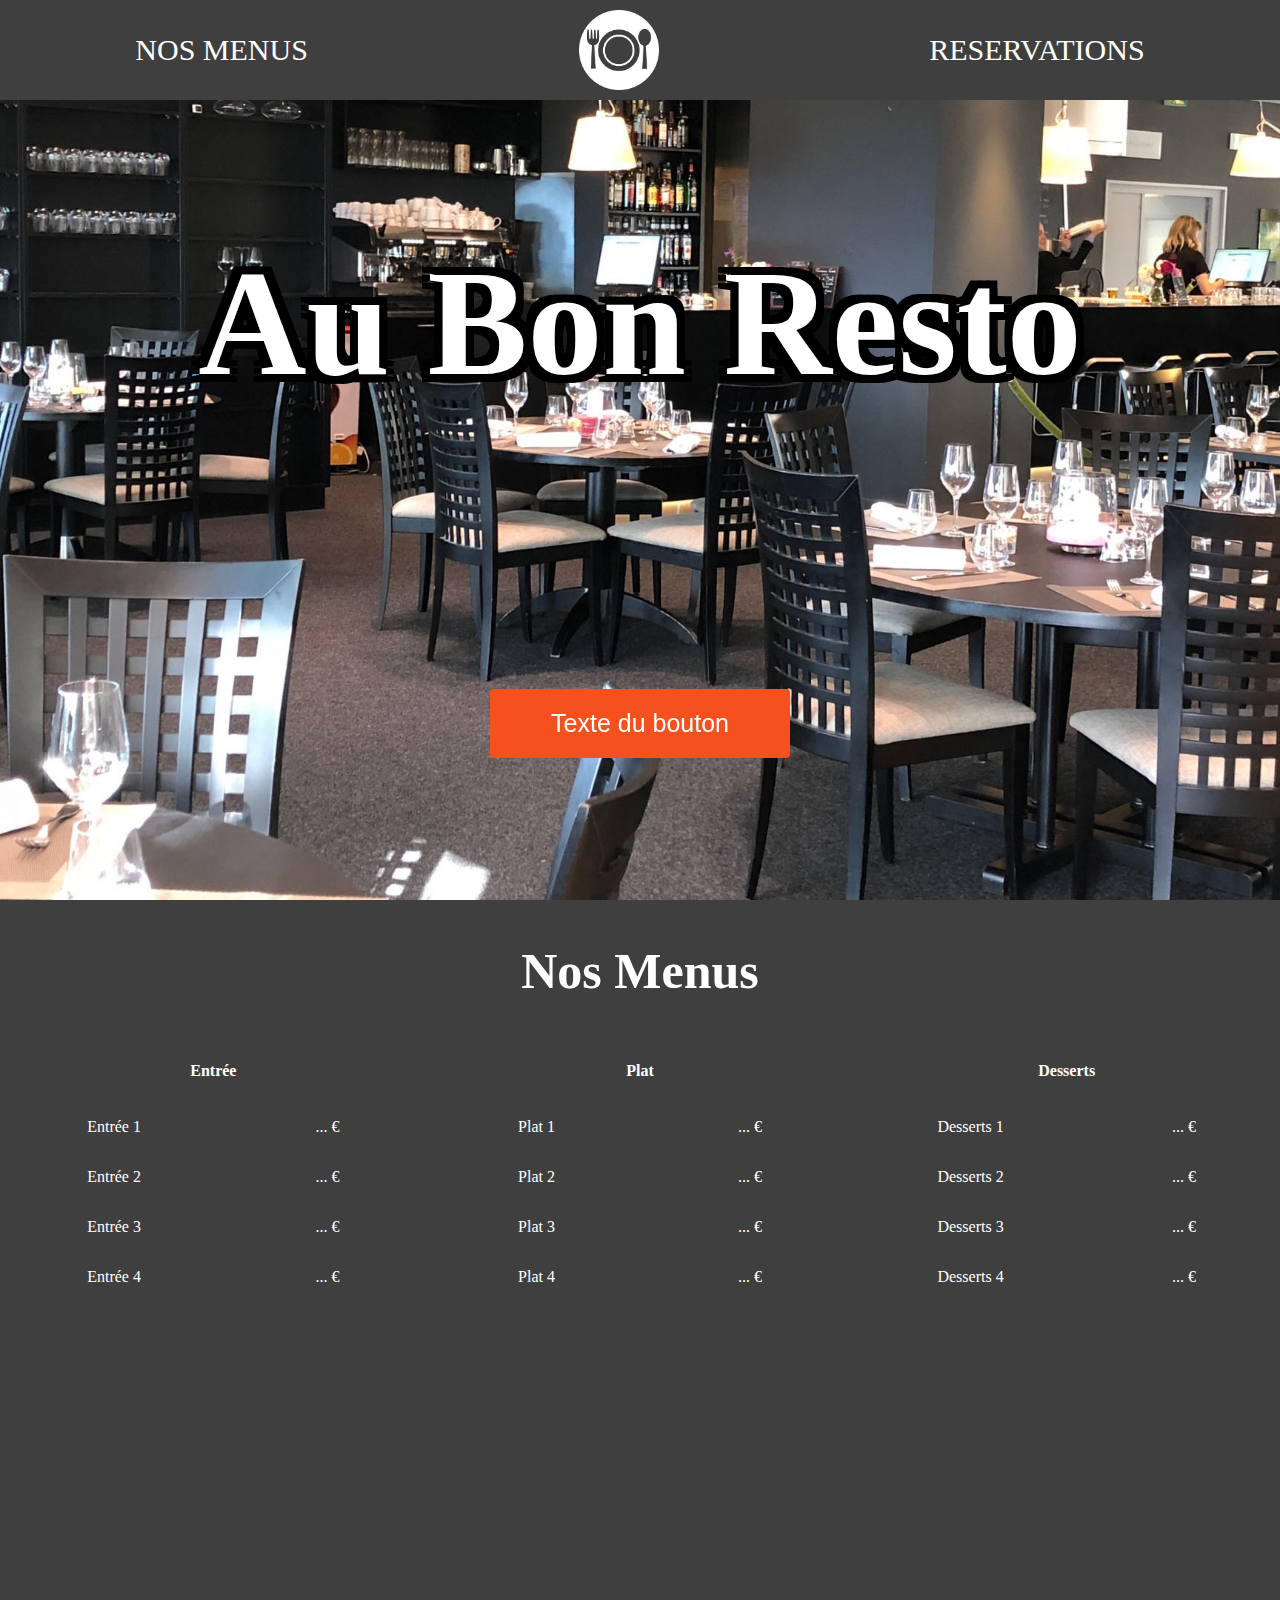
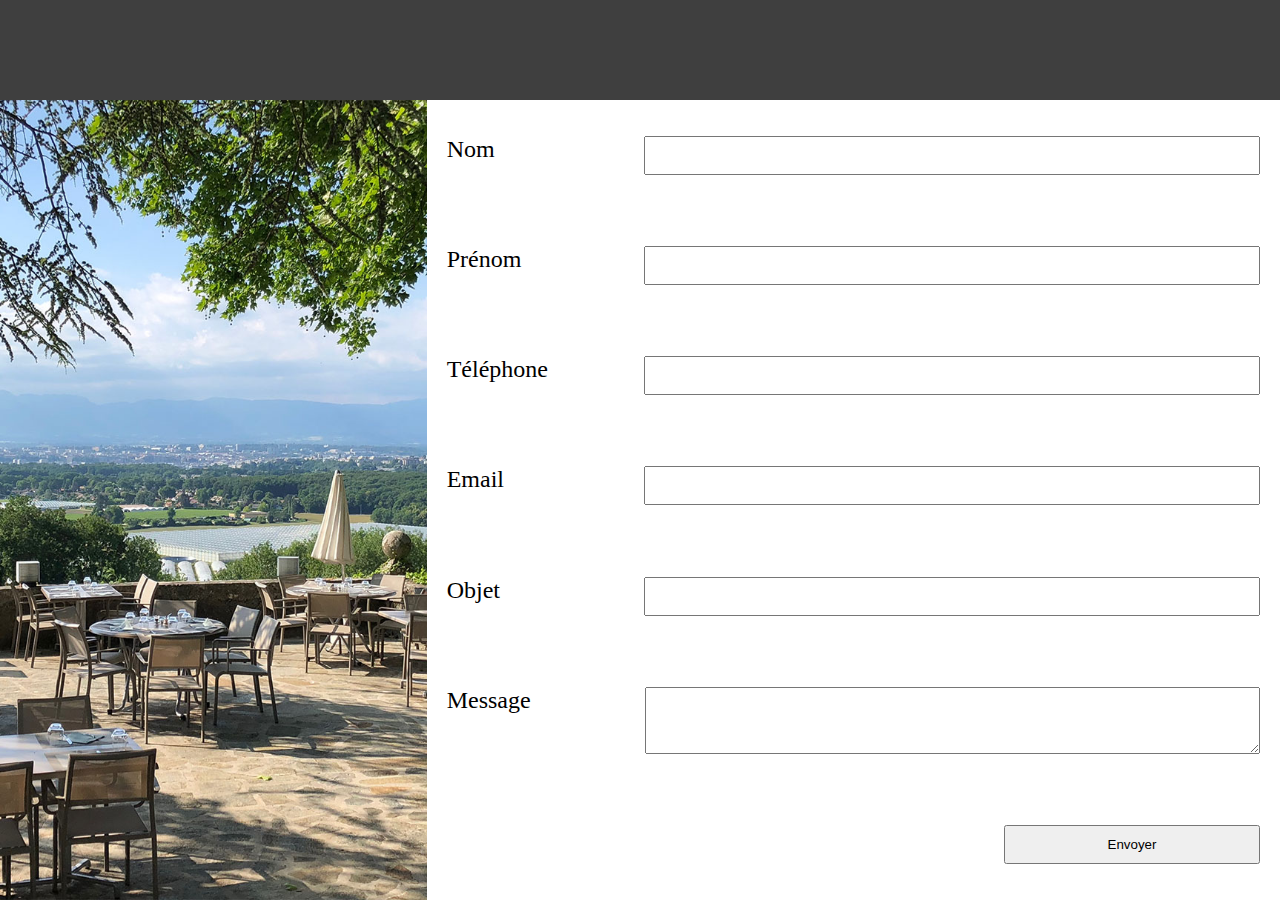
<file: index.html>
<!DOCTYPE html>
<html lang="en">
<head>
    <meta charset="UTF-8">
    <title>Au Bon Resto</title>
    <link rel="stylesheet" href="css/style.css">
    <meta name="viewport" content="width=device-width, initial-scale=1, shrink-to-fit=no">
</head>
<body>
<nav>
    <a href="#cadreB">NOS MENUS</a>
    <img id="logo" src="images/logo.png" alt="logo_au_bon_resto" height="80px" width="auto">
    <a id="reserv" href="#cadreC">RESERVATIONS</a>
</nav>
<section>
    <article id="cadreA">
        <h1>Au Bon Resto</h1>
        <button class="button"><span>Texte du bouton</span></button>
    </article>
    <article id="cadreB">
            <h2>Nos Menus</h2>
        <div>
            <div>
                <h4>Entrée</h4>
                <p><span>Entrée 1</span><span>... €</span></p>
                <p><span>Entrée 2</span><span>... €</span></p>
                <p><span>Entrée 3</span><span>... €</span></p>
                <p><span>Entrée 4</span><span>... €</span></p>
            </div>
            <div>
                <h4>Plat</h4>
                <p><span>Plat 1</span><span>... €</span></p>
                <p><span>Plat 2</span><span>... €</span></p>
                <p><span>Plat 3</span><span>... €</span></p>
                <p><span>Plat 4</span><span>... €</span></p>

            </div>
            <div>
                <h4>Desserts</h4>
                <p><span>Desserts 1</span><span>... €</span></p>
                <p><span>Desserts 2</span><span>... €</span></p>
                <p><span>Desserts 3</span><span>... €</span></p>
                <p><span>Desserts 4</span><span>... €</span></p>
            </div>
        </div>

    </article>
    <article id="cadreC">
        <div></div>
        <form>
            <div>
                <label class="form_col" for="nom">Nom</label>
                <input type="text" id="nom" minlength="3" required>
            </div>
            <div>
                <label class="form_col" for="prenom">Prénom</label>
                <input type="text" id="prenom" minlength="3" required>
            </div>
            <div>
                <label class="form_col" for="tel">Téléphone</label>
                <input type="tel" id="tel">
            </div>
            <div>
                <label class="form_col" for="mail">Email</label>
                <input type="email" id="mail">
            </div>
            <div>
                <label class="form_col" for="obj">Objet</label>
                <input type="text" id="obj" required>
            </div>
            <div>
                <label class="form_col" for="message">Message</label>
                <textarea id="message" rows="3" required></textarea>
            </div>
            <div>
                <input type="submit" value="Envoyer">
            </div>
        </form>
    </article>
</section>
</body>
<script src="js/script.js"></script>
</html>
</file>
<file: css/style.css>
body {
    display: flex;
    margin: 0;
    justify-content: center;
}

nav {
    display: flex;
    height: 100px;
    font-family: Verdana;
    background-color: #3F3F3F;
    position: fixed;
    top: 0;
    align-items: center;
    justify-content: space-around;
}

nav a {
    color: #FFFFFF;
    text-decoration: none;
    font-size: 30px;
    cursor: pointer;
}

nav, section {
    width: 100vw;
    max-width: 1920px;
}

nav #logo {
    transform: rotate(0deg);
    transition: all 1s ease-in-out;
}

nav #logo:hover {
    transform: rotate(360deg)
}

section {
    margin-top: 100px;
}

article {
    display: flex;
    height: calc(100vh - 100px);
}

#cadreA {
    display: flex;
    flex-direction: column;
    align-items: center;
    text-align: center;
    justify-content: space-around;
    margin-inline-start: 0em;
    background-image: url("../images/accueil.jpg");
    background-size: cover;
    background-repeat: no-repeat;
}

#cadreA h1 {
    margin: 0;
    text-shadow: 8px 0 0 black, 0 8px 0 black, 0 -8px 0 black, -8px 0 0 black, 8px 8px 0 black, 8px -8px 0 black, -8px 8px 0 black, -8px -8px 0 black;
    font-size: 150px;
    color: white;
    font-family: Impact
}

.button {
    display: inline-block;
    vertical-align: middle;
    border-radius: 4px;
    background-color: #f4511e;
    border: none;
    color: #FFFFFF;
    text-align: center;
    font-size: 25px;
    padding: 20px;
    width: 300px;
    transition: all 0.5s;
    cursor: pointer;
    margin: 5px;
}

.button span {
    cursor: pointer;
    display: inline-block;
    position: relative;
    transition: 0.5s;
}

.button span:after { /* le but est d'ajouter un pseudo-élément après le texte du bouton */
    content: '\00bb'; /* affichage d'un caractere special : » */
    position: absolute;
    opacity: 0;
    top: 0;
    right: -50px;
    transition: 0.5s;
}

.button:hover span {
    padding-right: 25px;
}

.button:hover span:after {
    opacity: 1;
    right: 0;
}

#cadreB {
    background-color: #3F3F3F;
    flex-direction: column;
    color: white;
    font-family: Verdana;
}

#cadreB:target {
    margin-top: -100px;
    padding-top: 100px;
}

#cadreB > h2 {
    font-size: 50px;
    text-align: center;
}

#cadreB div {
    display: flex;
    flex: 1;
}

#cadreB div > div {
    flex-direction: column;
    align-content: space-between;
}

#cadreB h4 {
    align-self: center;
}

#cadreB p {
    display: flex;
    justify-content: space-around;
}

#cadreC > div {
    flex: 1;
    background-image: url("../images/contact.jpg");
    background-repeat: no-repeat;
    background-size: cover;
}

#cadreC form {
    display: flex;
    flex: 2;
    flex-direction: column;
    justify-content: space-around;
}

form div {
    display: flex;
    justify-content: space-between;
    font-size: x-large;
    margin-left: 20px;
    margin-right: 20px;
}

form div:last-child {
    width: 30%;
    align-self: flex-end;
}

label {
    flex: 1;
}

input, textarea {
    padding: 10px;
    flex: 3;
}

@media (max-width: 1024px) {
    input, textarea {
        flex: 2;
    }
}

@media (max-width: 600px) {
    nav a {
        display: none;
    }

    nav #logo {
        display: block;
        position: relative;
    }

    article {
        height: auto;
    }

    #cadreA, #cadreC {
        height: calc(100vh - 100px);
    }

    #cadreA h1 {
        font-size: 75px;
    }

    #cadreA button {
        width: fit-content;
    }

    #cadreB div {
        margin-bottom: 20px;
    }

    #cadreB div, form div {
        flex-direction: column;
    }

    #cadreC div {
        font-size: initial;
    }
    #cadreC div:last-child {
        width: initial;
    }
}
</file>
